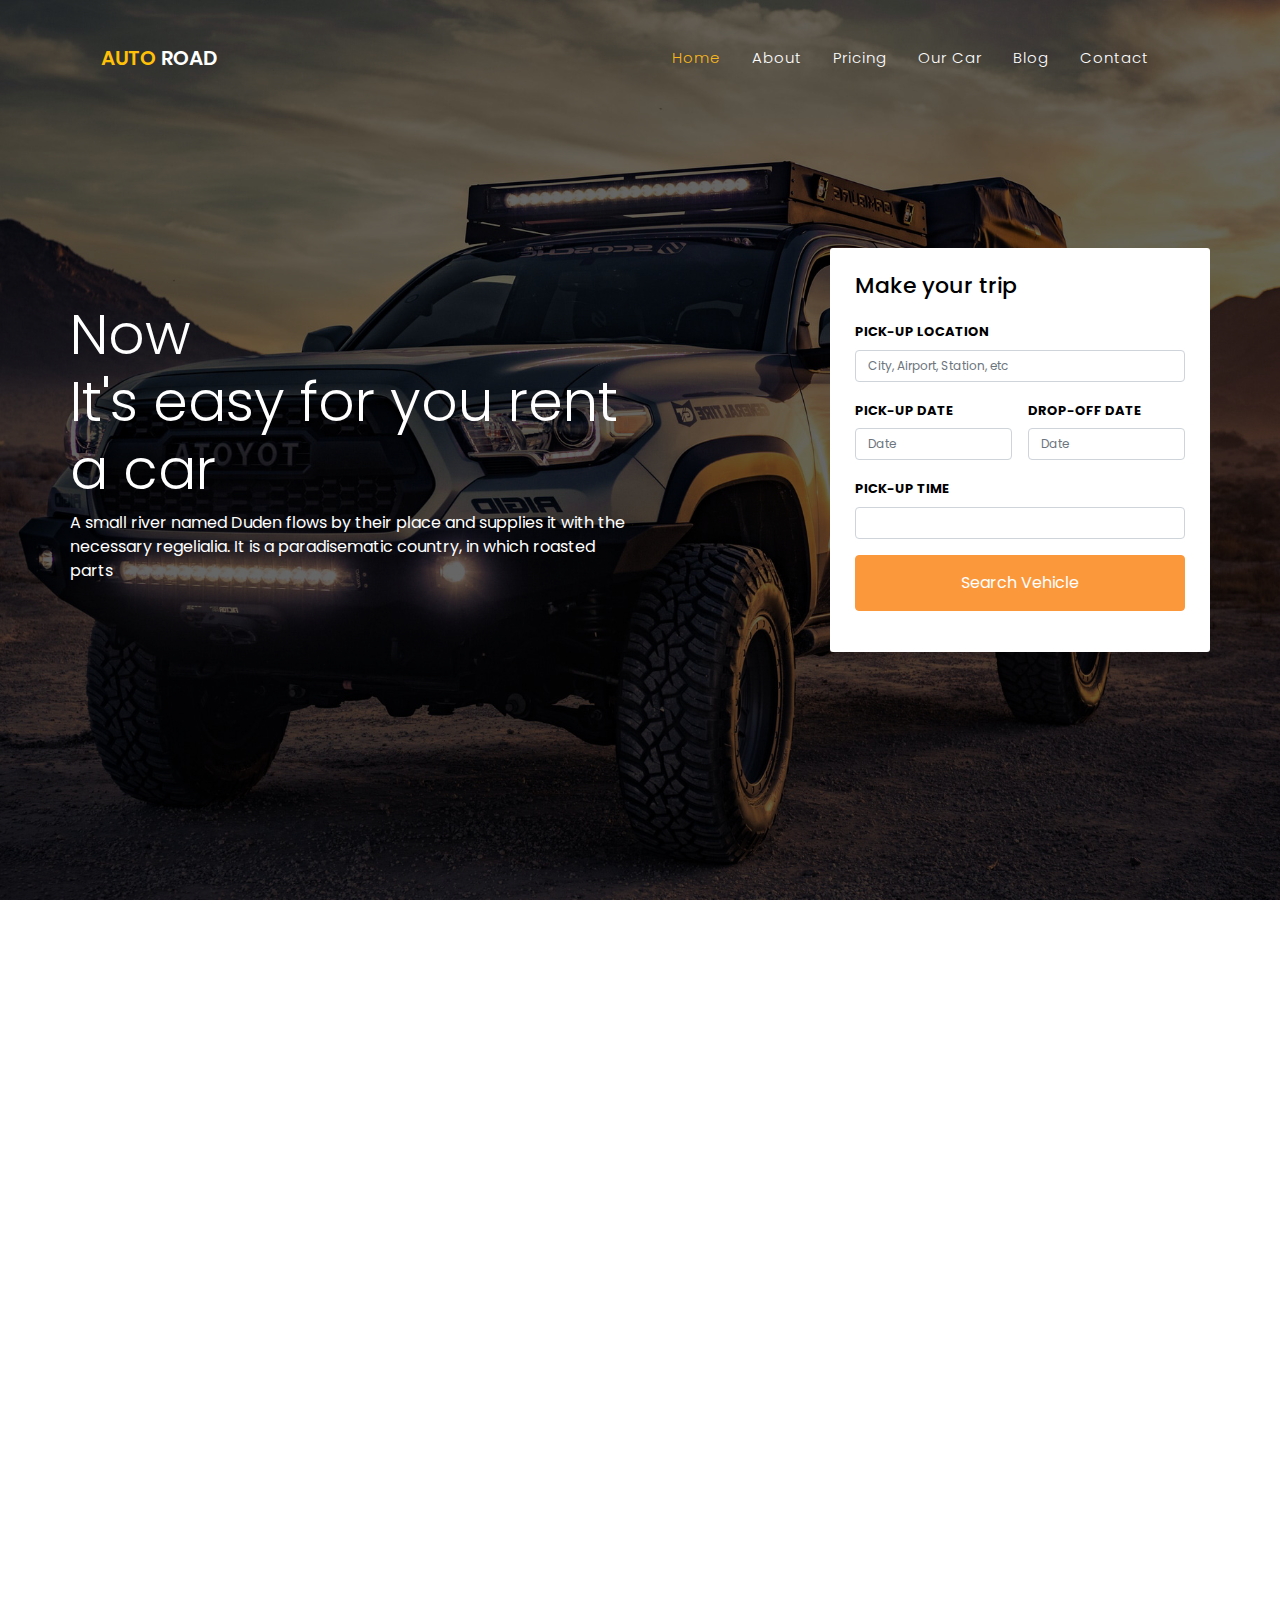
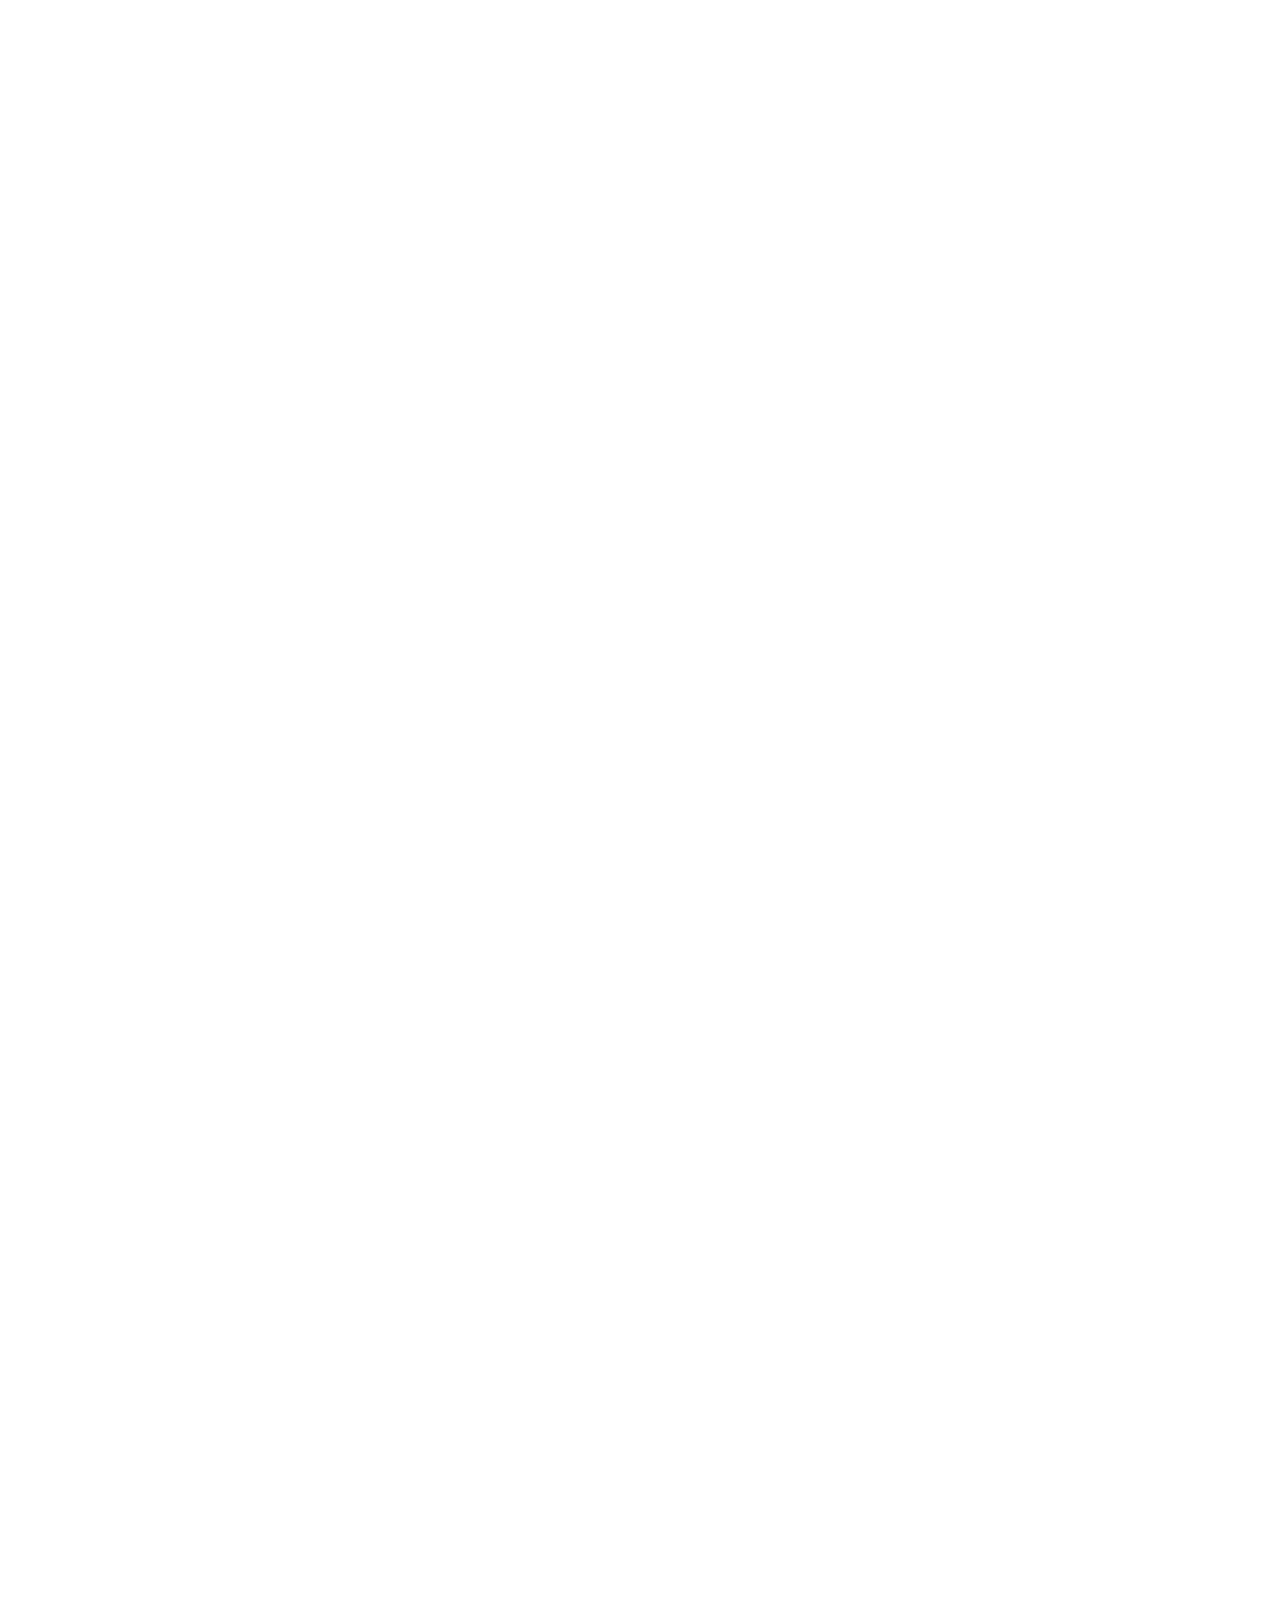
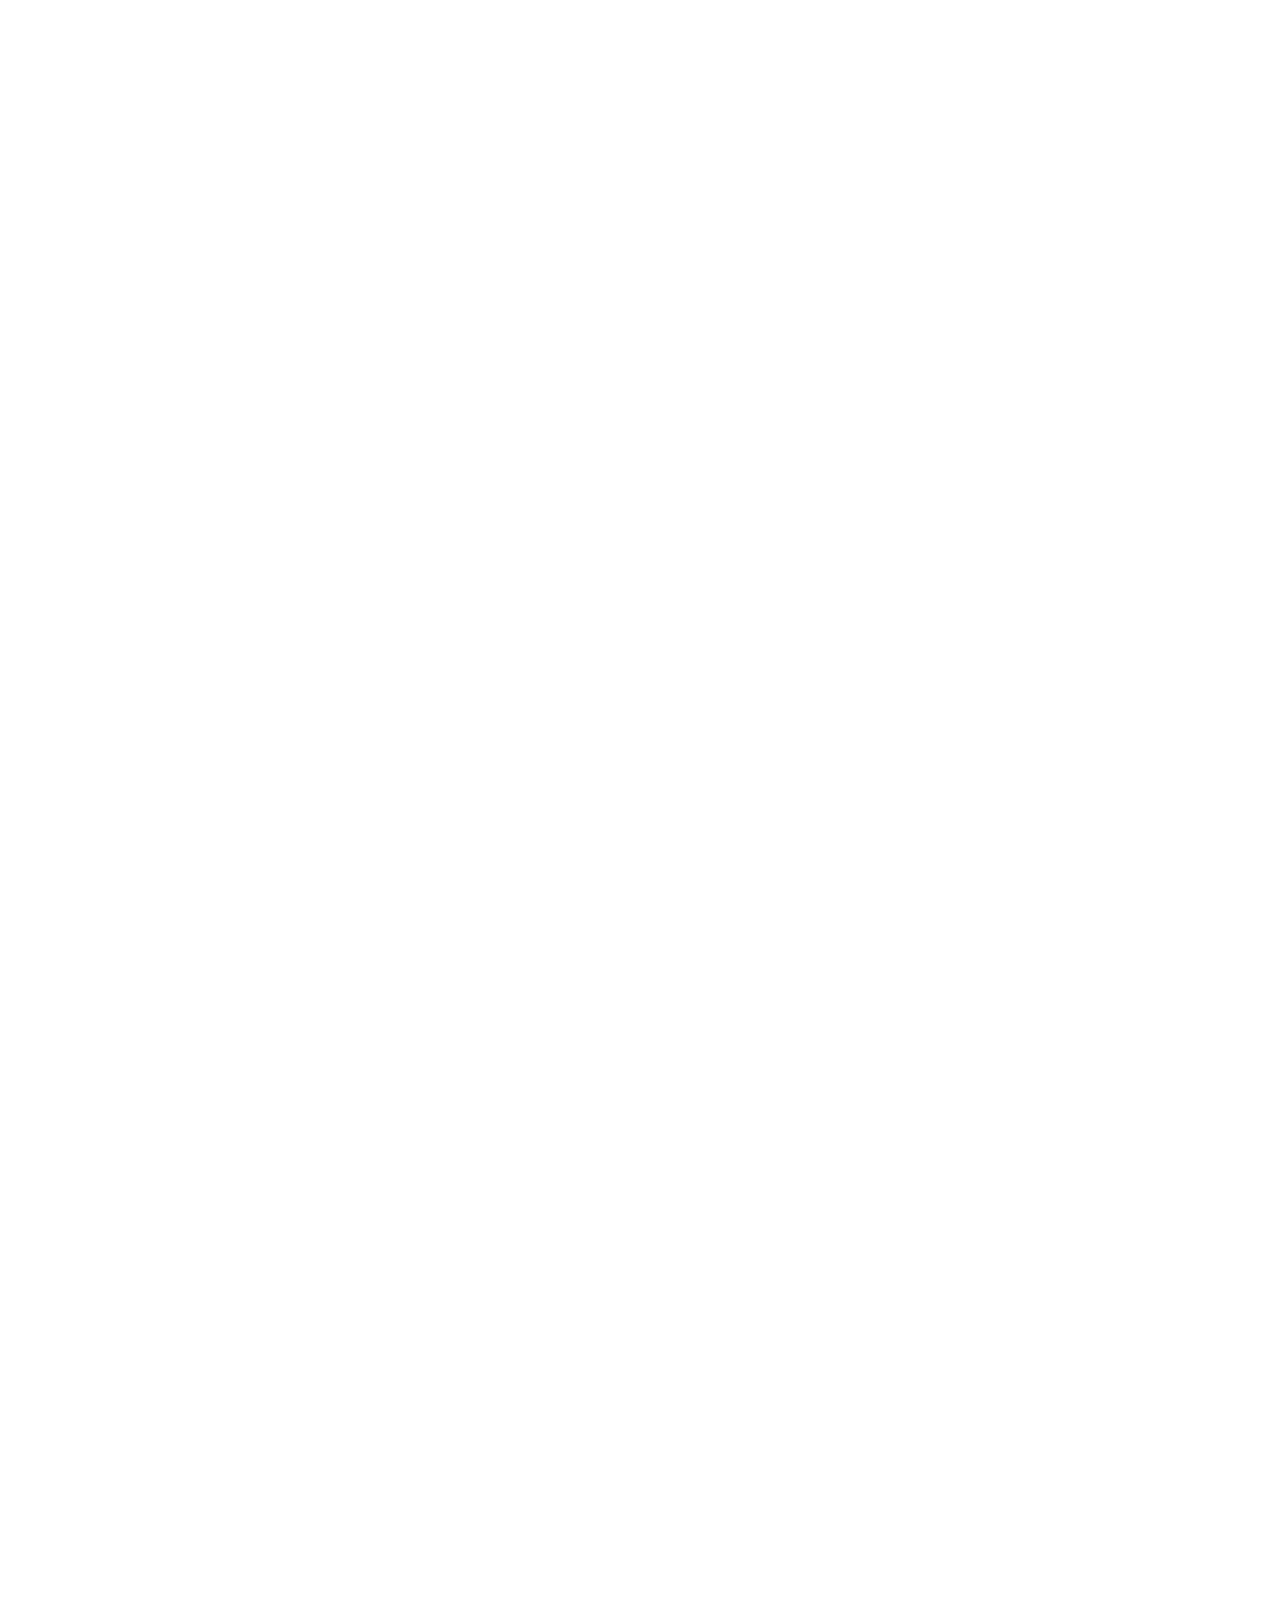
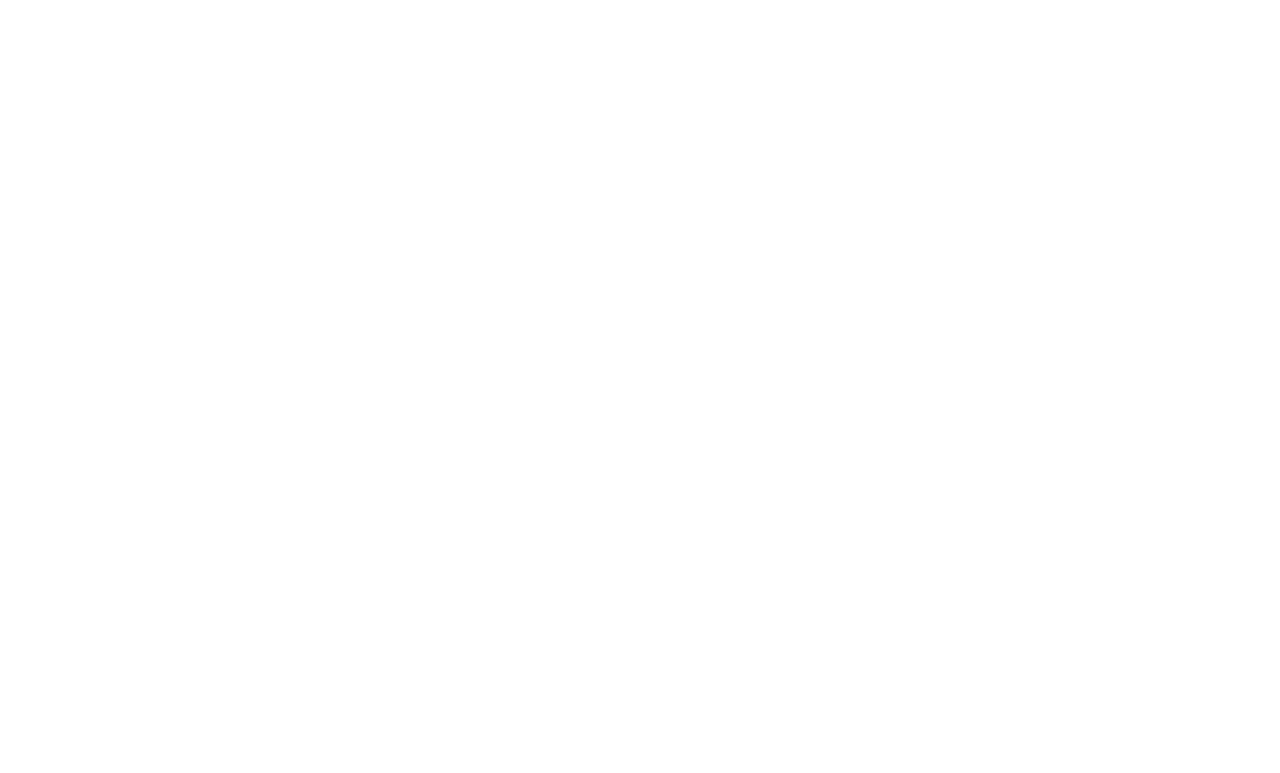
<file: index.html>
<!doctype html>
<html>
<head>
<meta charset="utf-8">
<meta name="viewport" content="width=device-width, initial-scale=1, shrink-to-fit=no">
<title>Auto Road</title>
<link href="bootstrap/css/bootstrap.css" rel="stylesheet">
<link rel="stylesheet" href="jqueryui/jquery-ui.css">
<link rel="stylesheet" href="style.css">
<link href="https://fonts.googleapis.com/css2?family=Poppins:wght@300;600&display=swap" rel="stylesheet">
<link rel="stylesheet" href="fontawesome/css/all.min.css">
</head>
<body>
<!--bolum1 başlangıc-->
<section class="container-fluid bolum1">
  
	<div class="overlay"></div>
  <div class="container"> 
    <!--		navigasyon Başlangıc-->
    <nav class="navbar navbar-expand-md navbar-dark">
      <button class="navbar-toggler" type="button" data-toggle="collapse" data-target="#navbarSupportedContent" aria-controls="navbarSupportedContent" aria-expanded="false" aria-label="Toggle navigation"> <span class="navbar-toggler-icon"></span> </button>
      <a class="navbar-brand" href="#"> <span class="text-warning">AUTO</span> <span class="text-white">ROAD</span> </a>
      <div class="collapse navbar-collapse" id="navbarSupportedContent">
        <ul class="navbar-nav ml-auto">
          <li class="nav-item active"> <a class="nav-link" href="#">Home <span class="sr-only">(current)</span></a> </li>
          <li class="nav-item"> <a class="nav-link" href="about.html">About</a> </li>
          <li class="nav-item"> <a class="nav-link " href="#">Pricing</a> </li>
          <li class="nav-item"> <a class="nav-link " href="#">Our Car</a> </li>
          <li class="nav-item"> <a class="nav-link " href="#">Blog</a> </li>
          <li class="nav-item"> <a class="nav-link " href="#">Contact</a> </li>
        </ul>
      </div>
    </nav>
    <!--		navigasyon bitiş-->
    
    <div class="row">
      <div class="col-md-6 text-white p-0 py-4">
        <h2 class="display-4">Now<br>
          It's easy for you rent a car</h2>
        <p>A small river named Duden flows by their place and supplies it with the necessary regelialia. It is a paradisematic country, in which roasted parts</p>
      </div>
      <div class="col-md-4 offset-md-2 bg-white sagicerik">
        <form action="" class="form-header">
          <h3>Make your trip</h3>
          <div class="form-group">
            <label for="">PICK-UP LOCATION</label>
            <input type="text" class="form-control" placeholder="City, Airport, Station, etc">
          </div>
          <div class="d-flex">
            <div class="form-group mr-2 flex-grow-1">
              <label for="">PICK-UP DATE</label>
              <input type="text" class="form-control" id="book_pick_date" placeholder="Date">
            </div>
            <div class="form-group ml-2 flex-grow-1">
              <label for="">DROP-OFF DATE</label>
              <input type="text" class="form-control" id="book_off_date" placeholder="Date">
            </div>
          </div>
          <div class="form-group">
            <label for="">PICK-UP TIME</label>
            <input type="text" class="form-control" id="tarih3">
          </div>
          <div class="form-group">
            <input type="submit" class="btn btn-primary w-100" value="Search Vehicle">
          </div>
        </form>
      </div>
    </div>
  </div>
</section>
<!--Bölüm1 Sonu-->
<!--bölüm2 Başlangıç-->
<section class="container bolum2">
	<form action="">
		<div class="row">
			<div class="col-lg">
				<div class="form-group">
					<label for="">Model Select</label>
					<select name="model" id="" class="form-control">
						<option value="1">Model 1</option>
						<option value="2">Model 2</option>
						<option value="3">Model 3</option>
						<option value="4">Model 4</option>
					</select>
				</div>
			
			</div>
			<div class="col-lg">
				<div class="form-group">
					<label for="">Select Brand</label>
					<select name="brand" id="" class="form-control">
						<option value="1">Brand 1</option>
						<option value="2">Brand 2</option>
						<option value="3">Brand 3</option>
						<option value="4">Brand 4</option>
					</select>
				</div>
			</div>
			<div class="col-lg">
			<div class="form-group">
					<label for="">Year Model</label>
					<select name="yModel" id="" class="form-control">
						<option value="1">Model 1</option>
						<option value="2">Model 2</option>
						<option value="3">Model 3</option>
						<option value="4">Model 4</option>
					</select>
				</div>
			</div>
			<div class="col-lg">
			<div class="form-group">
					<label for="">Price Limit</label>
					<select name="price" id="" class="form-control">
						<option value="1">Model 1</option>
						<option value="2">Model 2</option>
						<option value="3">Model 3</option>
						<option value="4">Model 4</option>
					</select>
				</div>
			</div>
			<div class="col-lg">
				<div class="form-group">
					<input type="submit" class="form-control btn btn-primary" value="Search">
					
				</div>
			
			</div>
		
		</div>
	
	</form>
		
</section>
<!--Bölüm2 Sonu-->
<!--	Bölüm3 Başlangıç-->
<section class="container bolum3">
	<p>OUR SERVICES</p>
	<h3>Our Services</h3>
	
	<div class="row">
		<div class="col-sm-6 col-lg-3 etiket">
			<i class="fas fa-tools"></i>
			<h4> 24/7 Car Support</h4>
			<p>A small river named Duden flows by their place and supplies it with you</p>
		</div>
		<div class="col-sm-6 col-lg-3 etiket text-left">
			<i class="fas fa-tools"></i>
			<h4> 24/7 Car Support</h4>
			<p>A small river named Duden flows by their place and supplies it with you</p>
		</div>
		<div class="col-sm-6 col-lg-3 etiket text-left">
			<i class="fas fa-tools"></i>
			<h4> 24/7 Car Support</h4>
			<p>A small river named Duden flows by their place and supplies it with you</p>
		</div>
		<div class="col-sm-6 col-lg-3 etiket text-left">
			<i class="fas fa-tools"></i>
			<h4> 24/7 Car Support</h4>
			<p>A small river named Duden flows by their place and supplies it with you</p>
		</div>
	
	
	</div>
</section>
	
<!--	Bölüm3 Bitiş-->
<!--	Bölüm4 Başlangıç-->

<section class="container-fluid bolum4">
	<p>WHAT WE OFFER</p>	
	<h3>Choose Your Car</h3>
	<div class="row p-4">
		<div class="col-md-6 col-lg-3">
			<div class="etiket">
				<div class="img d-flex justify-content-start align-items-end" style="background: url('images/car-1.jpg')">
					<div class="fiyat d-flex shadow">
						<span  class="tutar">$30</span>
						<p class="from-day">
							<span>From</span>
							<span>/Day</span>
						</p>
					</div>
				
				</div>
				<h5>Mercedes Grand Sedan</h5>
				<p>Lorem ipsum dolor sit amet, consectetur adipisicing elit.</p>
				<div class="butonlar">
					<button class="btn">Book Now</button>
					<button class="btn">Details</button>
				</div>
			</div>
		
		</div>
		<div class="col-md-6 col-lg-3">
			<div class="etiket">
				<div class="img d-flex justify-content-start align-items-end" style="background: url('images/car-2.jpg')">
					<div class="fiyat d-flex shadow">
						<span  class="tutar">$30</span>
						<p class="from-day">
							<span>From</span>
							<span>/Day</span>
						</p>
					</div>
				
				</div>
				<h5>Mercedes Grand Sedan</h5>
				<p>Lorem ipsum dolor sit amet, consectetur adipisicing elit.</p>
				<div class="butonlar">
					<button class="btn">Book Now</button>
					<button class="btn">Details</button>
				</div>
			</div>
		
		</div>
		<div class="col-md-6 col-lg-3">
			<div class="etiket">
				<div class="img d-flex justify-content-start align-items-end" style="background: url('images/car-3.jpg')">
					<div class="fiyat d-flex shadow">
						<span  class="tutar">$30</span>
						<p class="from-day">
							<span>From</span>
							<span>/Day</span>
						</p>
					</div>
				
				</div>
				<h5>Mercedes Grand Sedan</h5>
				<p>Lorem ipsum dolor sit amet, consectetur adipisicing elit.</p>
				<div class="butonlar">
					<button class="btn">Book Now</button>
					<button class="btn">Details</button>
				</div>
			</div>
		
		</div>
		<div class="col-md-6 col-lg-3">
			<div class="etiket">
				<div class="img d-flex justify-content-start align-items-end" style="background: url('images/car-4.jpg')">
					<div class="fiyat d-flex shadow">
						<span  class="tutar">$30</span>
						<p class="from-day">
							<span>From</span>
							<span>/Day</span>
						</p>
					</div>
				
				</div>
				<h5>Mercedes Grand Sedan</h5>
				<p>Lorem ipsum dolor sit amet, consectetur adipisicing elit.</p>
				<div class="butonlar">
					<button class="btn">Book Now</button>
					<button class="btn">Details</button>
				</div>
			</div>
		
		</div>
		<div class="col-md-6 col-lg-3">
			<div class="etiket">
				<div class="img d-flex justify-content-start align-items-end" style="background: url('images/car-1.jpg')">
					<div class="fiyat d-flex shadow">
						<span  class="tutar">$30</span>
						<p class="from-day">
							<span>From</span>
							<span>/Day</span>
						</p>
					</div>
				
				</div>
				<h5>Mercedes Grand Sedan</h5>
				<p>Lorem ipsum dolor sit amet, consectetur adipisicing elit.</p>
				<div class="butonlar">
					<button class="btn">Book Now</button>
					<button class="btn">Details</button>
				</div>
			</div>
		
		</div>
		<div class="col-md-6 col-lg-3">
			<div class="etiket">
				<div class="img d-flex justify-content-start align-items-end" style="background: url('images/car-2.jpg')">
					<div class="fiyat d-flex shadow">
						<span  class="tutar">$30</span>
						<p class="from-day">
							<span>From</span>
							<span>/Day</span>
						</p>
					</div>
				
				</div>
				<h5>Mercedes Grand Sedan</h5>
				<p>Lorem ipsum dolor sit amet, consectetur adipisicing elit.</p>
				<div class="butonlar">
					<button class="btn">Book Now</button>
					<button class="btn">Details</button>
				</div>
			</div>
		
		</div>
		<div class="col-md-6 col-lg-3">
			<div class="etiket">
				<div class="img d-flex justify-content-start align-items-end" style="background: url('images/car-3.jpg')">
					<div class="fiyat d-flex shadow">
						<span  class="tutar">$30</span>
						<p class="from-day">
							<span>From</span>
							<span>/Day</span>
						</p>
					</div>
				
				</div>
				<h5>Mercedes Grand Sedan</h5>
				<p>Lorem ipsum dolor sit amet, consectetur adipisicing elit.</p>
				<div class="butonlar">
					<button class="btn">Book Now</button>
					<button class="btn">Details</button>
				</div>
			</div>
		
		</div>
		<div class="col-md-6 col-lg-3">
			<div class="etiket">
				<div class="img d-flex justify-content-start align-items-end" style="background: url('images/car-4.jpg')">
					<div class="fiyat d-flex shadow">
						<span  class="tutar">$30</span>
						<p class="from-day">
							<span>From</span>
							<span>/Day</span>
						</p>
					</div>
				
				</div>
				<h5>Mercedes Grand Sedan</h5>
				<p>Lorem ipsum dolor sit amet, consectetur adipisicing elit.</p>
				<div class="butonlar">
					<button class="btn">Book Now</button>
					<button class="btn">Details</button>
				</div>
			</div>
		
		</div>
	
	
	</div>
</section>
<!--	Bölüm 4 Sonu -->
<!--Bölüm 5 Başlangıç -->
<section class="container-fluid bolum5">
	<div class="overlay"></div>
	<div class="container">
		<p>WORK FLOW</p>
		<h2>How it works</h2>
		<div class="row">
			<div class="col-md-3">
				<div class="icerik">
					<div class="resim"><i class="fas fa-route"></i></div>
					<h3>Pick Destination</h3>
					<p>A small river named Duden flows by their place and supplies it with you</p>
				</div>
			
			</div><div class="col-md-3">
				<div class="icerik">
					<div class="resim"><i class="fas fa-route"></i></div>
					<h3>Pick Destination</h3>
					<p>A small river named Duden flows by their place and supplies it with you</p>
				</div>
			
			</div>
			<div class="col-md-3">
				<div class="icerik">
					<div class="resim"><i class="fas fa-route"></i></div>
					<h3>Pick Destination</h3>
					<p>A small river named Duden flows by their place and supplies it with you</p>
				</div>
			
			</div>
			<div class="col-md-3">
				<div class="icerik">
					<div class="resim"><i class="fas fa-route"></i></div>
					<h3>Pick Destination</h3>
					<p>A small river named Duden flows by their place and supplies it with you</p>
				</div>
			
			</div>
			
		</div>
		
		
	</div>
</section>
<!--	Bölüm5 Sonu-->
<!--	bölüm6 Başlangıç-->
<section class="container bolum6">
	<p>TESTIMONIAL</p>
	<h2>Happy Clients</h2>
	<div class="row">
		<div class="col-md-4 mb-2">
			<div class="card d-block p-3 shadow">
				<img src="images/person_1.jpg" alt="">
				<div class="card-body">
					<p>Some quick example text to build on the card title and make up the bulk of the card's content.</p>
					<h5>Roger Scott</h5>
					<span>Marketing Manager</span>
				</div>
			</div>
		
		</div>
		<div class="col-md-4 mb-2">
			<div class="card d-block p-3 shadow">
				<img src="images/person_1.jpg" alt="">
				<div class="card-body">
					<p>Some quick example text to build on the card title and make up the bulk of the card's content.</p>
					<h5>Roger Scott</h5>
					<span>Marketing Manager</span>
				</div>
			</div>
		
		</div>
		<div class="col-md-4 mb-2">
			<div class="card d-block p-3 shadow">
				<img src="images/person_1.jpg" alt="">
				<div class="card-body">
					<p>Some quick example text to build on the card title and make up the bulk of the card's content.</p>
					<h5>Roger Scott</h5>
					<span>Marketing Manager</span>
				</div>
			</div>
		
		</div>
	
	
	</div>
</section>
	
<!--	Bölüm 6 Sonu------->
<!--	Bölüm 7 Başlangıç -->

<section class="container bolum7">
	<div class="row">
		<div class="col-md-6 resim" style="background: url('images/about.jpg')"></div>
		<article class="col-md-6">
			<div class="baslik">
				<p>ABOUT US</p>
				<h3>Choose A Perfect Car</h3>
			</div>
			<p class="icerik">A small river named Duden flows by their place and supplies it with the necessary regelialia. It is a paradisematic country, in which roasted parts of sentences fly into your mouth.</p>
			<p class="icerik">On her way she met a copy. The copy warned the Little Blind Text, that where it came from it would have been rewritten a thousand times and everything that was left from its origin would be the word "and" and the Little Blind Text should turn around and return to its own, safe country. But nothing the copy said could convince her and so it didn’t take long until a few insidious Copy Writers ambushed her, made her drunk with Longe and Parole and dragged her into their agency, where they abused her for their.</p>
			<button class="btn">Search Vehicle</button>
		</article>
	</div>	
</section>
	
<!--	Bölüm 7 Sonu------->
<!--	Bölüm 8 Başlangıç -->

<footer class="container-fluid">
	<div class="container">
		<div class="row">
			<div class="col-md-3 mb-5">
				<h3>About Autoroad</h3>
				<p>Far far away, behind the word mountains, far from the countries Vokalia and Consonantia, there live the blind texts.</p>
				<ul class="sosyalmedya">
					<li><a href=""><i class="fab fa-twitter"></i></a></li>
					<li><a href=""><i class="fab fa-facebook-f"></i></a></li>
					<li><a href=""><i class="fab fa-instagram"></i></a></li>
				</ul>
			</div>
			
			<div class="col-md-3 mb-5">
				<h3>Information</h3>
				<ul class="footerliste">
					<li><a href="">About</a></li>
					<li><a href="">Services</a></li>
					<li><a href="">Term and Conditions</a></li>
					<li><a href="">About</a></li>
					<li><a href="">About</a></li>
				</ul>
			
			</div>
			<div class="col-md-3 mb-5">
				<h3>Customer Support</h3>
				<ul class="footerliste">
					<li><a href="">About</a></li>
					<li><a href="">Services</a></li>
					<li><a href="">Term and Conditions</a></li>
					<li><a href="">About</a></li>
					<li><a href="">About</a></li>
				</ul>
			
			</div>
			<div class="col-md-3 mb-5">
				<h3>Have a Questions?</h3>
				<ul class="footerliste">
	                <li><i class="fas fa-map-marker-alt"></i><p>203 Fake St. Mountain View, San Francisco, California, USA</p></li>
	                <li><a href="#"><i class="fas fa-phone"></i><p>+2 392 3929 210</p></a></li>
	                <li><a href="#"><i class="fas fa-envelope"></i><p>info@yourdomain.com</p></a></li>
	              </ul>
			
			</div>
			
		</div>
		<div class="row lisans justify-content-center">Copyright ©2020 All rights reserved | This template is made with by Colorlib</div>
	
	</div>	
	
	
</footer>
	
	
<script src="bootstrap/js/jquery-3.4.1.min.js"></script> 
<script src="bootstrap/js/bootstrap.js"></script>
<script src="jqueryui/jquery-ui.js"></script>	
<script src="jscript.js"></script>
</body>
</html>
</file>
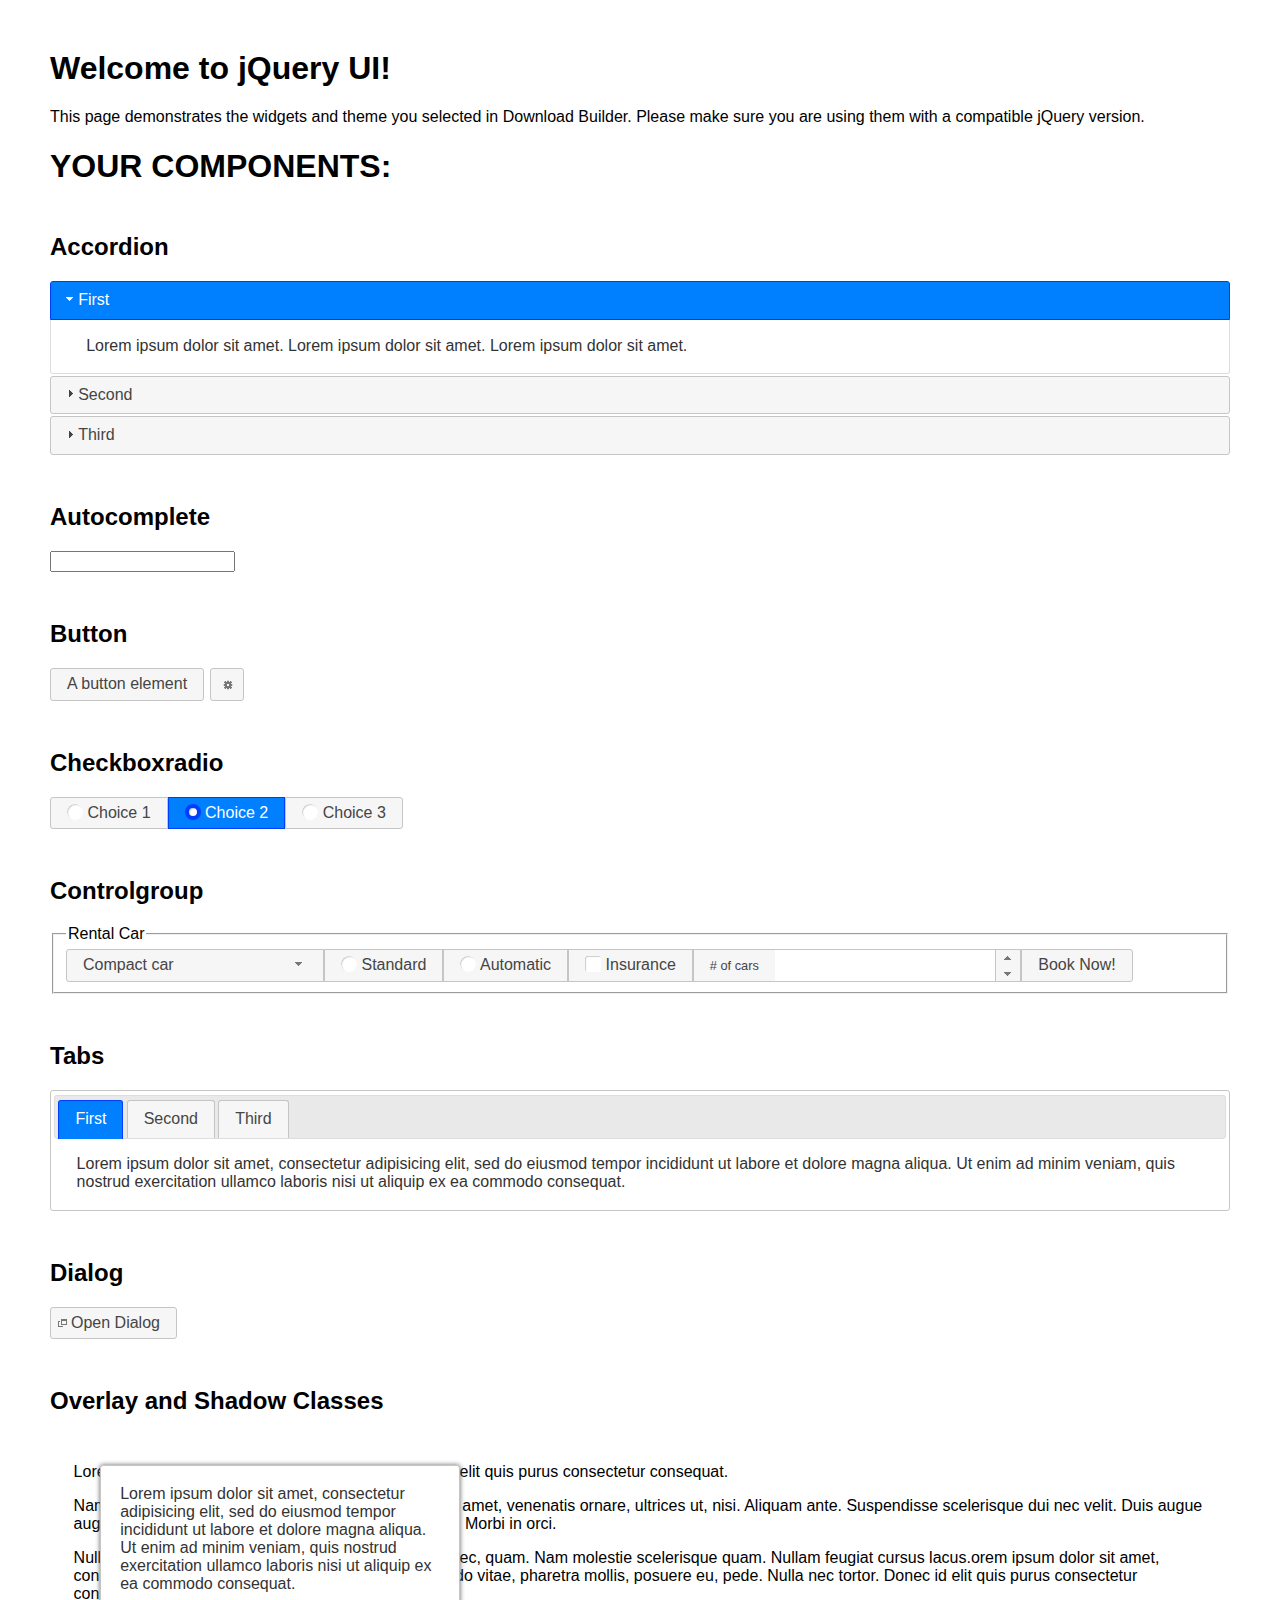
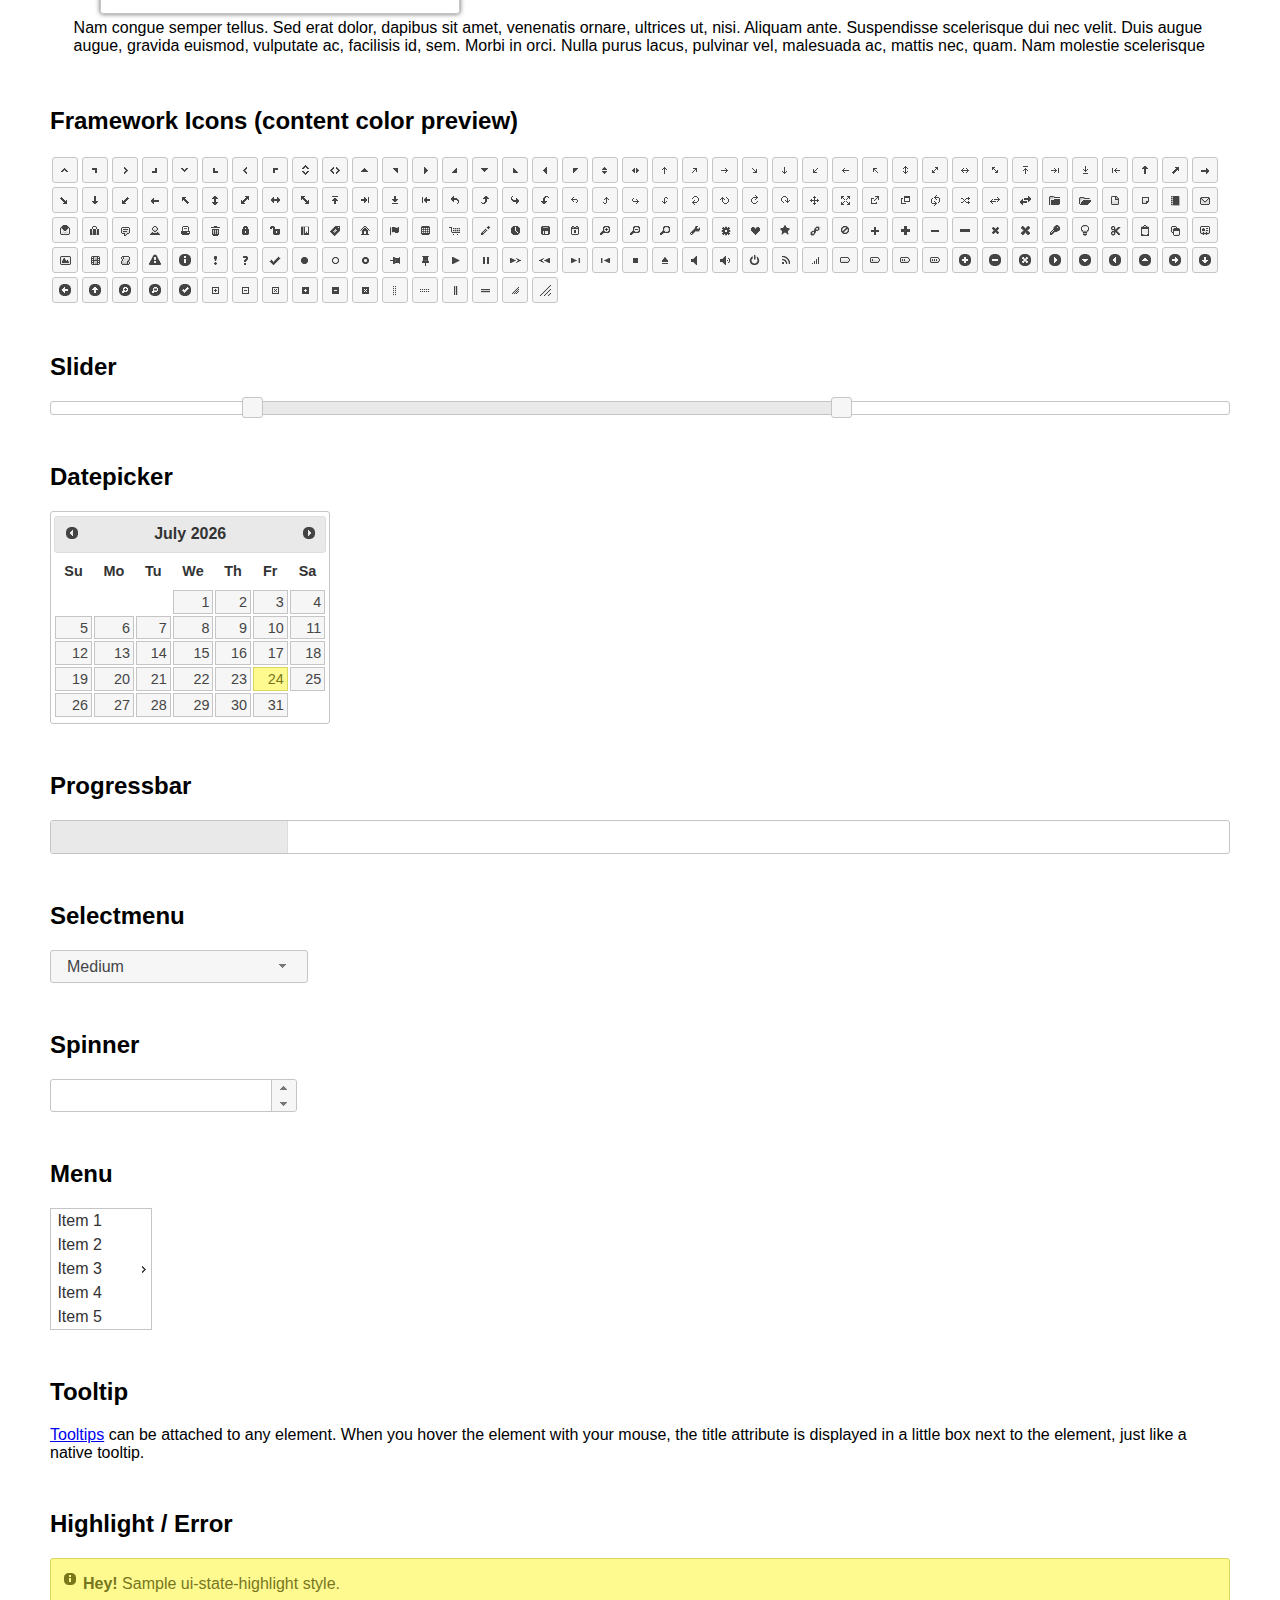
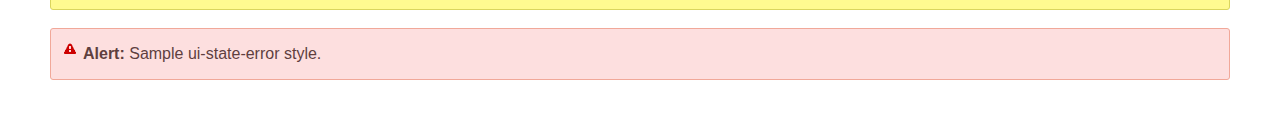
<file: jqueryui/index.html>
<!doctype html>
<html lang="us">
<head>
	<meta charset="utf-8">
	<title>jQuery UI Example Page</title>
	<link href="jquery-ui.css" rel="stylesheet">
	<style>
	body{
		font-family: "Trebuchet MS", sans-serif;
		margin: 50px;
	}
	.demoHeaders {
		margin-top: 2em;
	}
	#dialog-link {
		padding: .4em 1em .4em 20px;
		text-decoration: none;
		position: relative;
	}
	#dialog-link span.ui-icon {
		margin: 0 5px 0 0;
		position: absolute;
		left: .2em;
		top: 50%;
		margin-top: -8px;
	}
	#icons {
		margin: 0;
		padding: 0;
	}
	#icons li {
		margin: 2px;
		position: relative;
		padding: 4px 0;
		cursor: pointer;
		float: left;
		list-style: none;
	}
	#icons span.ui-icon {
		float: left;
		margin: 0 4px;
	}
	.fakewindowcontain .ui-widget-overlay {
		position: absolute;
	}
	select {
		width: 200px;
	}
	</style>
</head>
<body>

<h1>Welcome to jQuery UI!</h1>

<div class="ui-widget">
	<p>This page demonstrates the widgets and theme you selected in Download Builder. Please make sure you are using them with a compatible jQuery version.</p>
</div>

<h1>YOUR COMPONENTS:</h1>


<!-- Accordion -->
<h2 class="demoHeaders">Accordion</h2>
<div id="accordion">
	<h3>First</h3>
	<div>Lorem ipsum dolor sit amet. Lorem ipsum dolor sit amet. Lorem ipsum dolor sit amet.</div>
	<h3>Second</h3>
	<div>Phasellus mattis tincidunt nibh.</div>
	<h3>Third</h3>
	<div>Nam dui erat, auctor a, dignissim quis.</div>
</div>



<!-- Autocomplete -->
<h2 class="demoHeaders">Autocomplete</h2>
<div>
	<input id="autocomplete" title="type &quot;a&quot;">
</div>



<!-- Button -->
<h2 class="demoHeaders">Button</h2>
<button id="button">A button element</button>
<button id="button-icon">An icon-only button</button>



<!-- Checkboxradio -->
<h2 class="demoHeaders">Checkboxradio</h2>
<form style="margin-top: 1em;">
	<div id="radioset">
		<input type="radio" id="radio1" name="radio"><label for="radio1">Choice 1</label>
		<input type="radio" id="radio2" name="radio" checked="checked"><label for="radio2">Choice 2</label>
		<input type="radio" id="radio3" name="radio"><label for="radio3">Choice 3</label>
	</div>
</form>



<!-- Controlgroup -->
<h2 class="demoHeaders">Controlgroup</h2>
<fieldset>
	<legend>Rental Car</legend>
	<div id="controlgroup">
		<select id="car-type">
			<option>Compact car</option>
			<option>Midsize car</option>
			<option>Full size car</option>
			<option>SUV</option>
			<option>Luxury</option>
			<option>Truck</option>
			<option>Van</option>
		</select>
		<label for="transmission-standard">Standard</label>
		<input type="radio" name="transmission" id="transmission-standard">
		<label for="transmission-automatic">Automatic</label>
		<input type="radio" name="transmission" id="transmission-automatic">
		<label for="insurance">Insurance</label>
		<input type="checkbox" name="insurance" id="insurance">
		<label for="horizontal-spinner" class="ui-controlgroup-label"># of cars</label>
		<input id="horizontal-spinner" class="ui-spinner-input">
		<button>Book Now!</button>
	</div>
</fieldset>



<!-- Tabs -->
<h2 class="demoHeaders">Tabs</h2>
<div id="tabs">
	<ul>
		<li><a href="#tabs-1">First</a></li>
		<li><a href="#tabs-2">Second</a></li>
		<li><a href="#tabs-3">Third</a></li>
	</ul>
	<div id="tabs-1">Lorem ipsum dolor sit amet, consectetur adipisicing elit, sed do eiusmod tempor incididunt ut labore et dolore magna aliqua. Ut enim ad minim veniam, quis nostrud exercitation ullamco laboris nisi ut aliquip ex ea commodo consequat.</div>
	<div id="tabs-2">Phasellus mattis tincidunt nibh. Cras orci urna, blandit id, pretium vel, aliquet ornare, felis. Maecenas scelerisque sem non nisl. Fusce sed lorem in enim dictum bibendum.</div>
	<div id="tabs-3">Nam dui erat, auctor a, dignissim quis, sollicitudin eu, felis. Pellentesque nisi urna, interdum eget, sagittis et, consequat vestibulum, lacus. Mauris porttitor ullamcorper augue.</div>
</div>



<h2 class="demoHeaders">Dialog</h2>
<p>
	<button id="dialog-link" class="ui-button ui-corner-all ui-widget">
		<span class="ui-icon ui-icon-newwin"></span>Open Dialog
	</button>
</p>

<h2 class="demoHeaders">Overlay and Shadow Classes</h2>
<div style="position: relative; width: 96%; height: 200px; padding:1% 2%; overflow:hidden;" class="fakewindowcontain">
	<p>Lorem ipsum dolor sit amet,  Nulla nec tortor. Donec id elit quis purus consectetur consequat. </p><p>Nam congue semper tellus. Sed erat dolor, dapibus sit amet, venenatis ornare, ultrices ut, nisi. Aliquam ante. Suspendisse scelerisque dui nec velit. Duis augue augue, gravida euismod, vulputate ac, facilisis id, sem. Morbi in orci. </p><p>Nulla purus lacus, pulvinar vel, malesuada ac, mattis nec, quam. Nam molestie scelerisque quam. Nullam feugiat cursus lacus.orem ipsum dolor sit amet, consectetur adipiscing elit. Donec libero risus, commodo vitae, pharetra mollis, posuere eu, pede. Nulla nec tortor. Donec id elit quis purus consectetur consequat. </p><p>Nam congue semper tellus. Sed erat dolor, dapibus sit amet, venenatis ornare, ultrices ut, nisi. Aliquam ante. Suspendisse scelerisque dui nec velit. Duis augue augue, gravida euismod, vulputate ac, facilisis id, sem. Morbi in orci. Nulla purus lacus, pulvinar vel, malesuada ac, mattis nec, quam. Nam molestie scelerisque quam. </p><p>Nullam feugiat cursus lacus.orem ipsum dolor sit amet, consectetur adipiscing elit. Donec libero risus, commodo vitae, pharetra mollis, posuere eu, pede. Nulla nec tortor. Donec id elit quis purus consectetur consequat. Nam congue semper tellus. Sed erat dolor, dapibus sit amet, venenatis ornare, ultrices ut, nisi. Aliquam ante. </p><p>Suspendisse scelerisque dui nec velit. Duis augue augue, gravida euismod, vulputate ac, facilisis id, sem. Morbi in orci. Nulla purus lacus, pulvinar vel, malesuada ac, mattis nec, quam. Nam molestie scelerisque quam. Nullam feugiat cursus lacus.orem ipsum dolor sit amet, consectetur adipiscing elit. Donec libero risus, commodo vitae, pharetra mollis, posuere eu, pede. Nulla nec tortor. Donec id elit quis purus consectetur consequat. Nam congue semper tellus. Sed erat dolor, dapibus sit amet, venenatis ornare, ultrices ut, nisi. </p>

	<!-- ui-dialog -->
	<div class="ui-widget-overlay ui-front"></div>
	<div style="position: absolute; width: 320px; left: 50px; top: 30px; padding: 1.2em" class="ui-widget ui-front ui-widget-content ui-corner-all ui-widget-shadow">
		Lorem ipsum dolor sit amet, consectetur adipisicing elit, sed do eiusmod tempor incididunt ut labore et dolore magna aliqua. Ut enim ad minim veniam, quis nostrud exercitation ullamco laboris nisi ut aliquip ex ea commodo consequat.
	</div>

</div>

<!-- ui-dialog -->
<div id="dialog" title="Dialog Title">
	<p>Lorem ipsum dolor sit amet, consectetur adipisicing elit, sed do eiusmod tempor incididunt ut labore et dolore magna aliqua. Ut enim ad minim veniam, quis nostrud exercitation ullamco laboris nisi ut aliquip ex ea commodo consequat.</p>
</div>



<h2 class="demoHeaders">Framework Icons (content color preview)</h2>
<ul id="icons" class="ui-widget ui-helper-clearfix">
	<li class="ui-state-default ui-corner-all" title=".ui-icon-caret-1-n"><span class="ui-icon ui-icon-caret-1-n"></span></li>
	<li class="ui-state-default ui-corner-all" title=".ui-icon-caret-1-ne"><span class="ui-icon ui-icon-caret-1-ne"></span></li>
	<li class="ui-state-default ui-corner-all" title=".ui-icon-caret-1-e"><span class="ui-icon ui-icon-caret-1-e"></span></li>
	<li class="ui-state-default ui-corner-all" title=".ui-icon-caret-1-se"><span class="ui-icon ui-icon-caret-1-se"></span></li>
	<li class="ui-state-default ui-corner-all" title=".ui-icon-caret-1-s"><span class="ui-icon ui-icon-caret-1-s"></span></li>
	<li class="ui-state-default ui-corner-all" title=".ui-icon-caret-1-sw"><span class="ui-icon ui-icon-caret-1-sw"></span></li>
	<li class="ui-state-default ui-corner-all" title=".ui-icon-caret-1-w"><span class="ui-icon ui-icon-caret-1-w"></span></li>
	<li class="ui-state-default ui-corner-all" title=".ui-icon-caret-1-nw"><span class="ui-icon ui-icon-caret-1-nw"></span></li>
	<li class="ui-state-default ui-corner-all" title=".ui-icon-caret-2-n-s"><span class="ui-icon ui-icon-caret-2-n-s"></span></li>
	<li class="ui-state-default ui-corner-all" title=".ui-icon-caret-2-e-w"><span class="ui-icon ui-icon-caret-2-e-w"></span></li>
	<li class="ui-state-default ui-corner-all" title=".ui-icon-triangle-1-n"><span class="ui-icon ui-icon-triangle-1-n"></span></li>
	<li class="ui-state-default ui-corner-all" title=".ui-icon-triangle-1-ne"><span class="ui-icon ui-icon-triangle-1-ne"></span></li>
	<li class="ui-state-default ui-corner-all" title=".ui-icon-triangle-1-e"><span class="ui-icon ui-icon-triangle-1-e"></span></li>
	<li class="ui-state-default ui-corner-all" title=".ui-icon-triangle-1-se"><span class="ui-icon ui-icon-triangle-1-se"></span></li>
	<li class="ui-state-default ui-corner-all" title=".ui-icon-triangle-1-s"><span class="ui-icon ui-icon-triangle-1-s"></span></li>
	<li class="ui-state-default ui-corner-all" title=".ui-icon-triangle-1-sw"><span class="ui-icon ui-icon-triangle-1-sw"></span></li>
	<li class="ui-state-default ui-corner-all" title=".ui-icon-triangle-1-w"><span class="ui-icon ui-icon-triangle-1-w"></span></li>
	<li class="ui-state-default ui-corner-all" title=".ui-icon-triangle-1-nw"><span class="ui-icon ui-icon-triangle-1-nw"></span></li>
	<li class="ui-state-default ui-corner-all" title=".ui-icon-triangle-2-n-s"><span class="ui-icon ui-icon-triangle-2-n-s"></span></li>
	<li class="ui-state-default ui-corner-all" title=".ui-icon-triangle-2-e-w"><span class="ui-icon ui-icon-triangle-2-e-w"></span></li>
	<li class="ui-state-default ui-corner-all" title=".ui-icon-arrow-1-n"><span class="ui-icon ui-icon-arrow-1-n"></span></li>
	<li class="ui-state-default ui-corner-all" title=".ui-icon-arrow-1-ne"><span class="ui-icon ui-icon-arrow-1-ne"></span></li>
	<li class="ui-state-default ui-corner-all" title=".ui-icon-arrow-1-e"><span class="ui-icon ui-icon-arrow-1-e"></span></li>
	<li class="ui-state-default ui-corner-all" title=".ui-icon-arrow-1-se"><span class="ui-icon ui-icon-arrow-1-se"></span></li>
	<li class="ui-state-default ui-corner-all" title=".ui-icon-arrow-1-s"><span class="ui-icon ui-icon-arrow-1-s"></span></li>
	<li class="ui-state-default ui-corner-all" title=".ui-icon-arrow-1-sw"><span class="ui-icon ui-icon-arrow-1-sw"></span></li>
	<li class="ui-state-default ui-corner-all" title=".ui-icon-arrow-1-w"><span class="ui-icon ui-icon-arrow-1-w"></span></li>
	<li class="ui-state-default ui-corner-all" title=".ui-icon-arrow-1-nw"><span class="ui-icon ui-icon-arrow-1-nw"></span></li>
	<li class="ui-state-default ui-corner-all" title=".ui-icon-arrow-2-n-s"><span class="ui-icon ui-icon-arrow-2-n-s"></span></li>
	<li class="ui-state-default ui-corner-all" title=".ui-icon-arrow-2-ne-sw"><span class="ui-icon ui-icon-arrow-2-ne-sw"></span></li>
	<li class="ui-state-default ui-corner-all" title=".ui-icon-arrow-2-e-w"><span class="ui-icon ui-icon-arrow-2-e-w"></span></li>
	<li class="ui-state-default ui-corner-all" title=".ui-icon-arrow-2-se-nw"><span class="ui-icon ui-icon-arrow-2-se-nw"></span></li>
	<li class="ui-state-default ui-corner-all" title=".ui-icon-arrowstop-1-n"><span class="ui-icon ui-icon-arrowstop-1-n"></span></li>
	<li class="ui-state-default ui-corner-all" title=".ui-icon-arrowstop-1-e"><span class="ui-icon ui-icon-arrowstop-1-e"></span></li>
	<li class="ui-state-default ui-corner-all" title=".ui-icon-arrowstop-1-s"><span class="ui-icon ui-icon-arrowstop-1-s"></span></li>
	<li class="ui-state-default ui-corner-all" title=".ui-icon-arrowstop-1-w"><span class="ui-icon ui-icon-arrowstop-1-w"></span></li>
	<li class="ui-state-default ui-corner-all" title=".ui-icon-arrowthick-1-n"><span class="ui-icon ui-icon-arrowthick-1-n"></span></li>
	<li class="ui-state-default ui-corner-all" title=".ui-icon-arrowthick-1-ne"><span class="ui-icon ui-icon-arrowthick-1-ne"></span></li>
	<li class="ui-state-default ui-corner-all" title=".ui-icon-arrowthick-1-e"><span class="ui-icon ui-icon-arrowthick-1-e"></span></li>
	<li class="ui-state-default ui-corner-all" title=".ui-icon-arrowthick-1-se"><span class="ui-icon ui-icon-arrowthick-1-se"></span></li>
	<li class="ui-state-default ui-corner-all" title=".ui-icon-arrowthick-1-s"><span class="ui-icon ui-icon-arrowthick-1-s"></span></li>
	<li class="ui-state-default ui-corner-all" title=".ui-icon-arrowthick-1-sw"><span class="ui-icon ui-icon-arrowthick-1-sw"></span></li>
	<li class="ui-state-default ui-corner-all" title=".ui-icon-arrowthick-1-w"><span class="ui-icon ui-icon-arrowthick-1-w"></span></li>
	<li class="ui-state-default ui-corner-all" title=".ui-icon-arrowthick-1-nw"><span class="ui-icon ui-icon-arrowthick-1-nw"></span></li>
	<li class="ui-state-default ui-corner-all" title=".ui-icon-arrowthick-2-n-s"><span class="ui-icon ui-icon-arrowthick-2-n-s"></span></li>
	<li class="ui-state-default ui-corner-all" title=".ui-icon-arrowthick-2-ne-sw"><span class="ui-icon ui-icon-arrowthick-2-ne-sw"></span></li>
	<li class="ui-state-default ui-corner-all" title=".ui-icon-arrowthick-2-e-w"><span class="ui-icon ui-icon-arrowthick-2-e-w"></span></li>
	<li class="ui-state-default ui-corner-all" title=".ui-icon-arrowthick-2-se-nw"><span class="ui-icon ui-icon-arrowthick-2-se-nw"></span></li>
	<li class="ui-state-default ui-corner-all" title=".ui-icon-arrowthickstop-1-n"><span class="ui-icon ui-icon-arrowthickstop-1-n"></span></li>
	<li class="ui-state-default ui-corner-all" title=".ui-icon-arrowthickstop-1-e"><span class="ui-icon ui-icon-arrowthickstop-1-e"></span></li>
	<li class="ui-state-default ui-corner-all" title=".ui-icon-arrowthickstop-1-s"><span class="ui-icon ui-icon-arrowthickstop-1-s"></span></li>
	<li class="ui-state-default ui-corner-all" title=".ui-icon-arrowthickstop-1-w"><span class="ui-icon ui-icon-arrowthickstop-1-w"></span></li>
	<li class="ui-state-default ui-corner-all" title=".ui-icon-arrowreturnthick-1-w"><span class="ui-icon ui-icon-arrowreturnthick-1-w"></span></li>
	<li class="ui-state-default ui-corner-all" title=".ui-icon-arrowreturnthick-1-n"><span class="ui-icon ui-icon-arrowreturnthick-1-n"></span></li>
	<li class="ui-state-default ui-corner-all" title=".ui-icon-arrowreturnthick-1-e"><span class="ui-icon ui-icon-arrowreturnthick-1-e"></span></li>
	<li class="ui-state-default ui-corner-all" title=".ui-icon-arrowreturnthick-1-s"><span class="ui-icon ui-icon-arrowreturnthick-1-s"></span></li>
	<li class="ui-state-default ui-corner-all" title=".ui-icon-arrowreturn-1-w"><span class="ui-icon ui-icon-arrowreturn-1-w"></span></li>
	<li class="ui-state-default ui-corner-all" title=".ui-icon-arrowreturn-1-n"><span class="ui-icon ui-icon-arrowreturn-1-n"></span></li>
	<li class="ui-state-default ui-corner-all" title=".ui-icon-arrowreturn-1-e"><span class="ui-icon ui-icon-arrowreturn-1-e"></span></li>
	<li class="ui-state-default ui-corner-all" title=".ui-icon-arrowreturn-1-s"><span class="ui-icon ui-icon-arrowreturn-1-s"></span></li>
	<li class="ui-state-default ui-corner-all" title=".ui-icon-arrowrefresh-1-w"><span class="ui-icon ui-icon-arrowrefresh-1-w"></span></li>
	<li class="ui-state-default ui-corner-all" title=".ui-icon-arrowrefresh-1-n"><span class="ui-icon ui-icon-arrowrefresh-1-n"></span></li>
	<li class="ui-state-default ui-corner-all" title=".ui-icon-arrowrefresh-1-e"><span class="ui-icon ui-icon-arrowrefresh-1-e"></span></li>
	<li class="ui-state-default ui-corner-all" title=".ui-icon-arrowrefresh-1-s"><span class="ui-icon ui-icon-arrowrefresh-1-s"></span></li>
	<li class="ui-state-default ui-corner-all" title=".ui-icon-arrow-4"><span class="ui-icon ui-icon-arrow-4"></span></li>
	<li class="ui-state-default ui-corner-all" title=".ui-icon-arrow-4-diag"><span class="ui-icon ui-icon-arrow-4-diag"></span></li>
	<li class="ui-state-default ui-corner-all" title=".ui-icon-extlink"><span class="ui-icon ui-icon-extlink"></span></li>
	<li class="ui-state-default ui-corner-all" title=".ui-icon-newwin"><span class="ui-icon ui-icon-newwin"></span></li>
	<li class="ui-state-default ui-corner-all" title=".ui-icon-refresh"><span class="ui-icon ui-icon-refresh"></span></li>
	<li class="ui-state-default ui-corner-all" title=".ui-icon-shuffle"><span class="ui-icon ui-icon-shuffle"></span></li>
	<li class="ui-state-default ui-corner-all" title=".ui-icon-transfer-e-w"><span class="ui-icon ui-icon-transfer-e-w"></span></li>
	<li class="ui-state-default ui-corner-all" title=".ui-icon-transferthick-e-w"><span class="ui-icon ui-icon-transferthick-e-w"></span></li>
	<li class="ui-state-default ui-corner-all" title=".ui-icon-folder-collapsed"><span class="ui-icon ui-icon-folder-collapsed"></span></li>
	<li class="ui-state-default ui-corner-all" title=".ui-icon-folder-open"><span class="ui-icon ui-icon-folder-open"></span></li>
	<li class="ui-state-default ui-corner-all" title=".ui-icon-document"><span class="ui-icon ui-icon-document"></span></li>
	<li class="ui-state-default ui-corner-all" title=".ui-icon-document-b"><span class="ui-icon ui-icon-document-b"></span></li>
	<li class="ui-state-default ui-corner-all" title=".ui-icon-note"><span class="ui-icon ui-icon-note"></span></li>
	<li class="ui-state-default ui-corner-all" title=".ui-icon-mail-closed"><span class="ui-icon ui-icon-mail-closed"></span></li>
	<li class="ui-state-default ui-corner-all" title=".ui-icon-mail-open"><span class="ui-icon ui-icon-mail-open"></span></li>
	<li class="ui-state-default ui-corner-all" title=".ui-icon-suitcase"><span class="ui-icon ui-icon-suitcase"></span></li>
	<li class="ui-state-default ui-corner-all" title=".ui-icon-comment"><span class="ui-icon ui-icon-comment"></span></li>
	<li class="ui-state-default ui-corner-all" title=".ui-icon-person"><span class="ui-icon ui-icon-person"></span></li>
	<li class="ui-state-default ui-corner-all" title=".ui-icon-print"><span class="ui-icon ui-icon-print"></span></li>
	<li class="ui-state-default ui-corner-all" title=".ui-icon-trash"><span class="ui-icon ui-icon-trash"></span></li>
	<li class="ui-state-default ui-corner-all" title=".ui-icon-locked"><span class="ui-icon ui-icon-locked"></span></li>
	<li class="ui-state-default ui-corner-all" title=".ui-icon-unlocked"><span class="ui-icon ui-icon-unlocked"></span></li>
	<li class="ui-state-default ui-corner-all" title=".ui-icon-bookmark"><span class="ui-icon ui-icon-bookmark"></span></li>
	<li class="ui-state-default ui-corner-all" title=".ui-icon-tag"><span class="ui-icon ui-icon-tag"></span></li>
	<li class="ui-state-default ui-corner-all" title=".ui-icon-home"><span class="ui-icon ui-icon-home"></span></li>
	<li class="ui-state-default ui-corner-all" title=".ui-icon-flag"><span class="ui-icon ui-icon-flag"></span></li>
	<li class="ui-state-default ui-corner-all" title=".ui-icon-calculator"><span class="ui-icon ui-icon-calculator"></span></li>
	<li class="ui-state-default ui-corner-all" title=".ui-icon-cart"><span class="ui-icon ui-icon-cart"></span></li>
	<li class="ui-state-default ui-corner-all" title=".ui-icon-pencil"><span class="ui-icon ui-icon-pencil"></span></li>
	<li class="ui-state-default ui-corner-all" title=".ui-icon-clock"><span class="ui-icon ui-icon-clock"></span></li>
	<li class="ui-state-default ui-corner-all" title=".ui-icon-disk"><span class="ui-icon ui-icon-disk"></span></li>
	<li class="ui-state-default ui-corner-all" title=".ui-icon-calendar"><span class="ui-icon ui-icon-calendar"></span></li>
	<li class="ui-state-default ui-corner-all" title=".ui-icon-zoomin"><span class="ui-icon ui-icon-zoomin"></span></li>
	<li class="ui-state-default ui-corner-all" title=".ui-icon-zoomout"><span class="ui-icon ui-icon-zoomout"></span></li>
	<li class="ui-state-default ui-corner-all" title=".ui-icon-search"><span class="ui-icon ui-icon-search"></span></li>
	<li class="ui-state-default ui-corner-all" title=".ui-icon-wrench"><span class="ui-icon ui-icon-wrench"></span></li>
	<li class="ui-state-default ui-corner-all" title=".ui-icon-gear"><span class="ui-icon ui-icon-gear"></span></li>
	<li class="ui-state-default ui-corner-all" title=".ui-icon-heart"><span class="ui-icon ui-icon-heart"></span></li>
	<li class="ui-state-default ui-corner-all" title=".ui-icon-star"><span class="ui-icon ui-icon-star"></span></li>
	<li class="ui-state-default ui-corner-all" title=".ui-icon-link"><span class="ui-icon ui-icon-link"></span></li>
	<li class="ui-state-default ui-corner-all" title=".ui-icon-cancel"><span class="ui-icon ui-icon-cancel"></span></li>
	<li class="ui-state-default ui-corner-all" title=".ui-icon-plus"><span class="ui-icon ui-icon-plus"></span></li>
	<li class="ui-state-default ui-corner-all" title=".ui-icon-plusthick"><span class="ui-icon ui-icon-plusthick"></span></li>
	<li class="ui-state-default ui-corner-all" title=".ui-icon-minus"><span class="ui-icon ui-icon-minus"></span></li>
	<li class="ui-state-default ui-corner-all" title=".ui-icon-minusthick"><span class="ui-icon ui-icon-minusthick"></span></li>
	<li class="ui-state-default ui-corner-all" title=".ui-icon-close"><span class="ui-icon ui-icon-close"></span></li>
	<li class="ui-state-default ui-corner-all" title=".ui-icon-closethick"><span class="ui-icon ui-icon-closethick"></span></li>
	<li class="ui-state-default ui-corner-all" title=".ui-icon-key"><span class="ui-icon ui-icon-key"></span></li>
	<li class="ui-state-default ui-corner-all" title=".ui-icon-lightbulb"><span class="ui-icon ui-icon-lightbulb"></span></li>
	<li class="ui-state-default ui-corner-all" title=".ui-icon-scissors"><span class="ui-icon ui-icon-scissors"></span></li>
	<li class="ui-state-default ui-corner-all" title=".ui-icon-clipboard"><span class="ui-icon ui-icon-clipboard"></span></li>
	<li class="ui-state-default ui-corner-all" title=".ui-icon-copy"><span class="ui-icon ui-icon-copy"></span></li>
	<li class="ui-state-default ui-corner-all" title=".ui-icon-contact"><span class="ui-icon ui-icon-contact"></span></li>
	<li class="ui-state-default ui-corner-all" title=".ui-icon-image"><span class="ui-icon ui-icon-image"></span></li>
	<li class="ui-state-default ui-corner-all" title=".ui-icon-video"><span class="ui-icon ui-icon-video"></span></li>
	<li class="ui-state-default ui-corner-all" title=".ui-icon-script"><span class="ui-icon ui-icon-script"></span></li>
	<li class="ui-state-default ui-corner-all" title=".ui-icon-alert"><span class="ui-icon ui-icon-alert"></span></li>
	<li class="ui-state-default ui-corner-all" title=".ui-icon-info"><span class="ui-icon ui-icon-info"></span></li>
	<li class="ui-state-default ui-corner-all" title=".ui-icon-notice"><span class="ui-icon ui-icon-notice"></span></li>
	<li class="ui-state-default ui-corner-all" title=".ui-icon-help"><span class="ui-icon ui-icon-help"></span></li>
	<li class="ui-state-default ui-corner-all" title=".ui-icon-check"><span class="ui-icon ui-icon-check"></span></li>
	<li class="ui-state-default ui-corner-all" title=".ui-icon-bullet"><span class="ui-icon ui-icon-bullet"></span></li>
	<li class="ui-state-default ui-corner-all" title=".ui-icon-radio-off"><span class="ui-icon ui-icon-radio-off"></span></li>
	<li class="ui-state-default ui-corner-all" title=".ui-icon-radio-on"><span class="ui-icon ui-icon-radio-on"></span></li>
	<li class="ui-state-default ui-corner-all" title=".ui-icon-pin-w"><span class="ui-icon ui-icon-pin-w"></span></li>
	<li class="ui-state-default ui-corner-all" title=".ui-icon-pin-s"><span class="ui-icon ui-icon-pin-s"></span></li>
	<li class="ui-state-default ui-corner-all" title=".ui-icon-play"><span class="ui-icon ui-icon-play"></span></li>
	<li class="ui-state-default ui-corner-all" title=".ui-icon-pause"><span class="ui-icon ui-icon-pause"></span></li>
	<li class="ui-state-default ui-corner-all" title=".ui-icon-seek-next"><span class="ui-icon ui-icon-seek-next"></span></li>
	<li class="ui-state-default ui-corner-all" title=".ui-icon-seek-prev"><span class="ui-icon ui-icon-seek-prev"></span></li>
	<li class="ui-state-default ui-corner-all" title=".ui-icon-seek-end"><span class="ui-icon ui-icon-seek-end"></span></li>
	<li class="ui-state-default ui-corner-all" title=".ui-icon-seek-first"><span class="ui-icon ui-icon-seek-first"></span></li>
	<li class="ui-state-default ui-corner-all" title=".ui-icon-stop"><span class="ui-icon ui-icon-stop"></span></li>
	<li class="ui-state-default ui-corner-all" title=".ui-icon-eject"><span class="ui-icon ui-icon-eject"></span></li>
	<li class="ui-state-default ui-corner-all" title=".ui-icon-volume-off"><span class="ui-icon ui-icon-volume-off"></span></li>
	<li class="ui-state-default ui-corner-all" title=".ui-icon-volume-on"><span class="ui-icon ui-icon-volume-on"></span></li>
	<li class="ui-state-default ui-corner-all" title=".ui-icon-power"><span class="ui-icon ui-icon-power"></span></li>
	<li class="ui-state-default ui-corner-all" title=".ui-icon-signal-diag"><span class="ui-icon ui-icon-signal-diag"></span></li>
	<li class="ui-state-default ui-corner-all" title=".ui-icon-signal"><span class="ui-icon ui-icon-signal"></span></li>
	<li class="ui-state-default ui-corner-all" title=".ui-icon-battery-0"><span class="ui-icon ui-icon-battery-0"></span></li>
	<li class="ui-state-default ui-corner-all" title=".ui-icon-battery-1"><span class="ui-icon ui-icon-battery-1"></span></li>
	<li class="ui-state-default ui-corner-all" title=".ui-icon-battery-2"><span class="ui-icon ui-icon-battery-2"></span></li>
	<li class="ui-state-default ui-corner-all" title=".ui-icon-battery-3"><span class="ui-icon ui-icon-battery-3"></span></li>
	<li class="ui-state-default ui-corner-all" title=".ui-icon-circle-plus"><span class="ui-icon ui-icon-circle-plus"></span></li>
	<li class="ui-state-default ui-corner-all" title=".ui-icon-circle-minus"><span class="ui-icon ui-icon-circle-minus"></span></li>
	<li class="ui-state-default ui-corner-all" title=".ui-icon-circle-close"><span class="ui-icon ui-icon-circle-close"></span></li>
	<li class="ui-state-default ui-corner-all" title=".ui-icon-circle-triangle-e"><span class="ui-icon ui-icon-circle-triangle-e"></span></li>
	<li class="ui-state-default ui-corner-all" title=".ui-icon-circle-triangle-s"><span class="ui-icon ui-icon-circle-triangle-s"></span></li>
	<li class="ui-state-default ui-corner-all" title=".ui-icon-circle-triangle-w"><span class="ui-icon ui-icon-circle-triangle-w"></span></li>
	<li class="ui-state-default ui-corner-all" title=".ui-icon-circle-triangle-n"><span class="ui-icon ui-icon-circle-triangle-n"></span></li>
	<li class="ui-state-default ui-corner-all" title=".ui-icon-circle-arrow-e"><span class="ui-icon ui-icon-circle-arrow-e"></span></li>
	<li class="ui-state-default ui-corner-all" title=".ui-icon-circle-arrow-s"><span class="ui-icon ui-icon-circle-arrow-s"></span></li>
	<li class="ui-state-default ui-corner-all" title=".ui-icon-circle-arrow-w"><span class="ui-icon ui-icon-circle-arrow-w"></span></li>
	<li class="ui-state-default ui-corner-all" title=".ui-icon-circle-arrow-n"><span class="ui-icon ui-icon-circle-arrow-n"></span></li>
	<li class="ui-state-default ui-corner-all" title=".ui-icon-circle-zoomin"><span class="ui-icon ui-icon-circle-zoomin"></span></li>
	<li class="ui-state-default ui-corner-all" title=".ui-icon-circle-zoomout"><span class="ui-icon ui-icon-circle-zoomout"></span></li>
	<li class="ui-state-default ui-corner-all" title=".ui-icon-circle-check"><span class="ui-icon ui-icon-circle-check"></span></li>
	<li class="ui-state-default ui-corner-all" title=".ui-icon-circlesmall-plus"><span class="ui-icon ui-icon-circlesmall-plus"></span></li>
	<li class="ui-state-default ui-corner-all" title=".ui-icon-circlesmall-minus"><span class="ui-icon ui-icon-circlesmall-minus"></span></li>
	<li class="ui-state-default ui-corner-all" title=".ui-icon-circlesmall-close"><span class="ui-icon ui-icon-circlesmall-close"></span></li>
	<li class="ui-state-default ui-corner-all" title=".ui-icon-squaresmall-plus"><span class="ui-icon ui-icon-squaresmall-plus"></span></li>
	<li class="ui-state-default ui-corner-all" title=".ui-icon-squaresmall-minus"><span class="ui-icon ui-icon-squaresmall-minus"></span></li>
	<li class="ui-state-default ui-corner-all" title=".ui-icon-squaresmall-close"><span class="ui-icon ui-icon-squaresmall-close"></span></li>
	<li class="ui-state-default ui-corner-all" title=".ui-icon-grip-dotted-vertical"><span class="ui-icon ui-icon-grip-dotted-vertical"></span></li>
	<li class="ui-state-default ui-corner-all" title=".ui-icon-grip-dotted-horizontal"><span class="ui-icon ui-icon-grip-dotted-horizontal"></span></li>
	<li class="ui-state-default ui-corner-all" title=".ui-icon-grip-solid-vertical"><span class="ui-icon ui-icon-grip-solid-vertical"></span></li>
	<li class="ui-state-default ui-corner-all" title=".ui-icon-grip-solid-horizontal"><span class="ui-icon ui-icon-grip-solid-horizontal"></span></li>
	<li class="ui-state-default ui-corner-all" title=".ui-icon-gripsmall-diagonal-se"><span class="ui-icon ui-icon-gripsmall-diagonal-se"></span></li>
	<li class="ui-state-default ui-corner-all" title=".ui-icon-grip-diagonal-se"><span class="ui-icon ui-icon-grip-diagonal-se"></span></li>
</ul>


<!-- Slider -->
<h2 class="demoHeaders">Slider</h2>
<div id="slider"></div>



<!-- Datepicker -->
<h2 class="demoHeaders">Datepicker</h2>
<div id="datepicker"></div>



<!-- Progressbar -->
<h2 class="demoHeaders">Progressbar</h2>
<div id="progressbar"></div>



<!-- Progressbar -->
<h2 class="demoHeaders">Selectmenu</h2>
<select id="selectmenu">
	<option>Slower</option>
	<option>Slow</option>
	<option selected="selected">Medium</option>
	<option>Fast</option>
	<option>Faster</option>
</select>



<!-- Spinner -->
<h2 class="demoHeaders">Spinner</h2>
<input id="spinner">



<!-- Menu -->
<h2 class="demoHeaders">Menu</h2>
<ul style="width:100px;" id="menu">
	<li><div>Item 1</div></li>
	<li><div>Item 2</div></li>
	<li><div>Item 3</div>
		<ul>
			<li><div>Item 3-1</div></li>
			<li><div>Item 3-2</div></li>
			<li><div>Item 3-3</div></li>
			<li><div>Item 3-4</div></li>
			<li><div>Item 3-5</div></li>
		</ul>
	</li>
	<li><div>Item 4</div></li>
	<li><div>Item 5</div></li>
</ul>



<!-- Tooltip -->
<h2 class="demoHeaders">Tooltip</h2>
<p id="tooltip">
	<a href="#" title="That&apos;s what this widget is">Tooltips</a> can be attached to any element. When you hover
the element with your mouse, the title attribute is displayed in a little box next to the element, just like a native tooltip.
</p>


<!-- Highlight / Error -->
<h2 class="demoHeaders">Highlight / Error</h2>
<div class="ui-widget">
	<div class="ui-state-highlight ui-corner-all" style="margin-top: 20px; padding: 0 .7em;">
		<p><span class="ui-icon ui-icon-info" style="float: left; margin-right: .3em;"></span>
		<strong>Hey!</strong> Sample ui-state-highlight style.</p>
	</div>
</div>
<br>
<div class="ui-widget">
	<div class="ui-state-error ui-corner-all" style="padding: 0 .7em;">
		<p><span class="ui-icon ui-icon-alert" style="float: left; margin-right: .3em;"></span>
		<strong>Alert:</strong> Sample ui-state-error style.</p>
	</div>
</div>

<script src="external/jquery/jquery.js"></script>
<script src="jquery-ui.js"></script>
<script>

$( "#accordion" ).accordion();



var availableTags = [
	"ActionScript",
	"AppleScript",
	"Asp",
	"BASIC",
	"C",
	"C++",
	"Clojure",
	"COBOL",
	"ColdFusion",
	"Erlang",
	"Fortran",
	"Groovy",
	"Haskell",
	"Java",
	"JavaScript",
	"Lisp",
	"Perl",
	"PHP",
	"Python",
	"Ruby",
	"Scala",
	"Scheme"
];
$( "#autocomplete" ).autocomplete({
	source: availableTags
});



$( "#button" ).button();
$( "#button-icon" ).button({
	icon: "ui-icon-gear",
	showLabel: false
});



$( "#radioset" ).buttonset();



$( "#controlgroup" ).controlgroup();



$( "#tabs" ).tabs();



$( "#dialog" ).dialog({
	autoOpen: false,
	width: 400,
	buttons: [
		{
			text: "Ok",
			click: function() {
				$( this ).dialog( "close" );
			}
		},
		{
			text: "Cancel",
			click: function() {
				$( this ).dialog( "close" );
			}
		}
	]
});

// Link to open the dialog
$( "#dialog-link" ).click(function( event ) {
	$( "#dialog" ).dialog( "open" );
	event.preventDefault();
});



$( "#datepicker" ).datepicker({
	inline: true
});



$( "#slider" ).slider({
	range: true,
	values: [ 17, 67 ]
});



$( "#progressbar" ).progressbar({
	value: 20
});



$( "#spinner" ).spinner();



$( "#menu" ).menu();



$( "#tooltip" ).tooltip();



$( "#selectmenu" ).selectmenu();


// Hover states on the static widgets
$( "#dialog-link, #icons li" ).hover(
	function() {
		$( this ).addClass( "ui-state-hover" );
	},
	function() {
		$( this ).removeClass( "ui-state-hover" );
	}
);
</script>
</body>
</html>
</file>
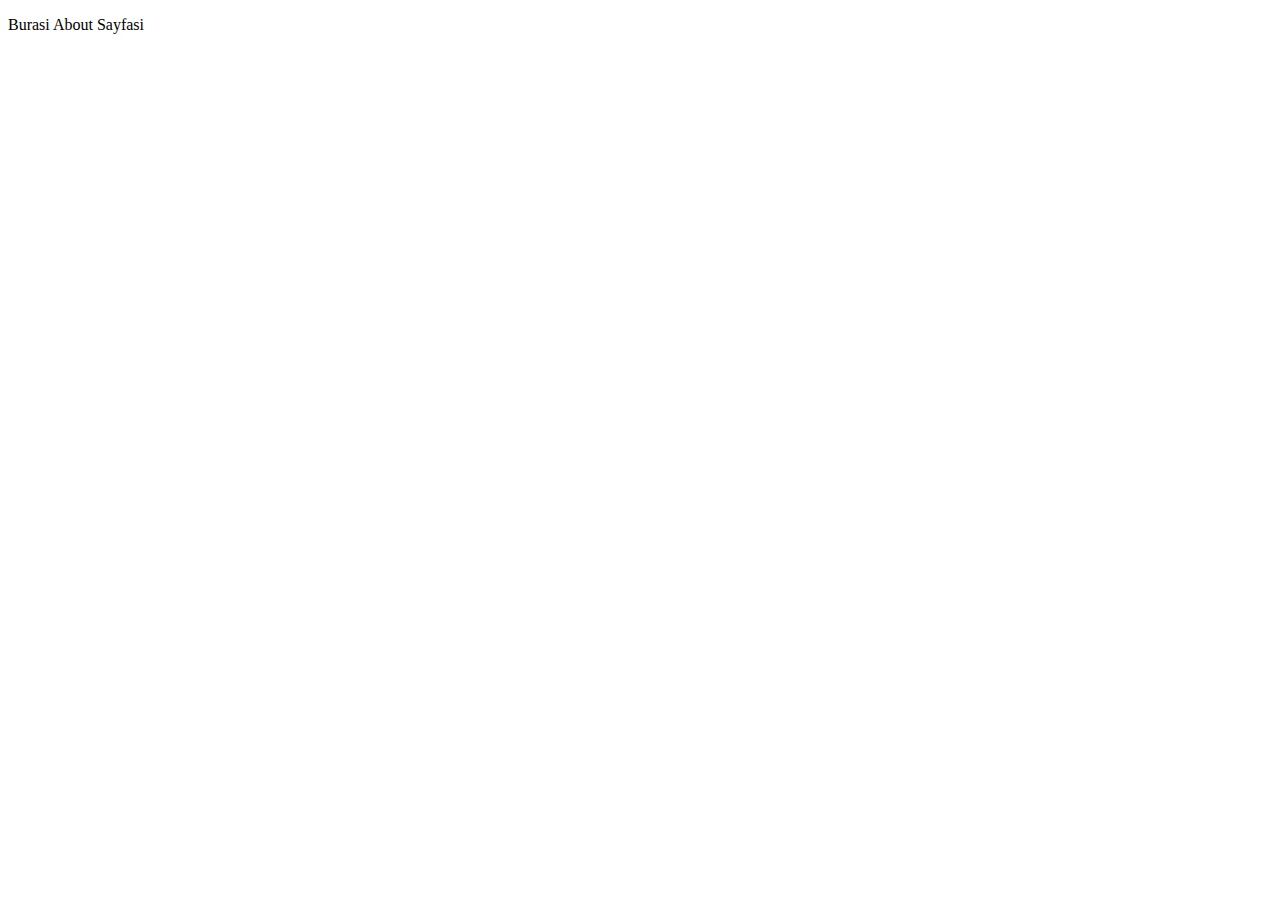
<file: about.html>
<!DOCTYPE html>
<html>
<head>
    <meta charset="UTF-8">
    <meta name="viewport" content="width=device-width, initial-scale=1.0">
    <title>About</title>
</head>
<body>
    <p>Burasi About Sayfasi</p>
</body>
</html>
</file>
<file: style.css>
body{
	font-family: 'Poppins', sans-serif;
}
.bolum1{
	height: 100vh;
	background: url("images/bg_1.jpg");
	background-size: cover;
	background-position: 50% 0;
	position: relative;
}
.overlay{
	width: 100%;
	height: 100%;
	background: rgba(0,0,0,0.6);
	position: absolute;
	top: 0;
	left: 0;
}
.navbar{
position: absolute;
	top: 30px;
	width: 85%;
	z-index: 999;
}
@media only screen and (max-width:768px){
	.navbar{
		background: rgba(0,0,0,0.8);
		position: fixed;
		top:0;
		left: 0;
		width: 100%;
	}
}
.bolum1 .navbar-brand{
	font-weight: 600;
	
}
.bolum1 .navbar li{
	margin-left: 15px;
}
.bolum1 .navbar li a{
	font-size: 15px;
	color: white !important;
	font-weight: 300;
	letter-spacing: 1px;
	transition: 0.2s;
}

.bolum1 .navbar .navbar-nav .active>a,
.bolum1 .navbar .navbar-nav a:hover{
	color: #f7b71d !important;
}

.bolum1 .container .row{
	height: 100vh;
	display: flex;
	align-items: center;
}

.bolum1 .sagicerik{
	padding: 25px;
	border-radius: 3px;
	
}


.bolum1 .sagicerik h3{
	color:black;
	font-size: 22px;
	font-weight: 500 !important;
	margin-bottom: 20px;
}

.bolum1 .sagicerik label{
	color:black;
	font-size: 13px;
	font-weight: 700;
	text-transform: uppercase;
}
.bolum1 .sagicerik input[type="submit"]{
	background-color: #fc983c !important;
	border:1px solid #fc983c !important;
	padding: 15px 0;
}
.bolum1 .sagicerik input[type="text"]{
	font-size: 12px;

}

@media only screen and (max-width:768px){
	.bolum1{
		height: 850px;
	}
	.bolum1 h2{
		margin-top:35px; 
	}

}
/*-------------Bölüm1 Sonu-----------*/
/*-------------Bölüm2 Başlangıç----------*/
.bolum2{
	margin:50px auto;
}
.bolum2 label{
	font-size: 16px;
	font-weight: 600;
}
.bolum2 select{
	font-size: 13px;
	
}
.bolum2 .btn.btn-primary{
	margin-top: 30px;
	background-color: #fc983c !important;
	border:none;
}
/*-------------Bölüm2 Sonu-----------*/

/*-------------Bölüm3 Başlangıç----------*/

.bolum3{
	margin-top: 50px;
	text-align: center;
}
.bolum3 p{
	color:#fc983c;
	font-size: 12px;
	font-weight: 800
}
.bolum3 h3{
	font-size: 40px;
	font-weight: 600;
	margin-bottom: 100px;
}

.bolum3 i{
	font-size: 25px;
	color: #fc983c;
}
.bolum3 h4{
	display: inline;
	font-size: 18px;
	font-weight: 600;
	padding: 5px;
	
}
.bolum3 .etiket{
	text-align: left;
}

.bolum3 .etiket p{
	font-size: 18px;
	font-weight: 500;
	line-height: 30px;
	color:#454545;
	margin-top: 30px;
	text-align: left;
}
/*-----------Bölüm3 Sonu-------*/

/*-----------Bölüm4 Başlangıç-------*/

.bolum4{
	margin-top: 100px;
	text-align: center;
}
.bolum4 p{
	font-size: 12px;
	color: #fc983c;
	font-weight: 600;
}

.bolum4 h3{
	font-size: 40px;
	font-weight: 600;
	margin-bottom: 100px;
}
.bolum4 .etiket{
	width:100%;
	text-align: center;
	border:1px solid #ababab;
	padding-bottom: 20px;
}
.bolum4 .etiket .img{
	width: 100%;
	height: 200px;
	position: relative;
	background-size: cover !important;
	background-position: center center !important;
}
.bolum4 .fiyat{
	background: white;
	
}
.bolum4 .tutar{
	font-size: 20px;
	padding: 10px;
	color: #fc983c;
}
.bolum4 .fiyat p{
	padding: 10px;
	margin-bottom: 0;
	
}
.bolum4 .fiyat .from-day span{
	display: block;
	font-size: 10px;
}

.bolum4 .col-md-6.col-lg-3{
	margin-bottom: 20px;
}


.bolum4 .etiket h5{
	margin-top: 30px;
	font-size: 20px;
	color: #000;
}
.bolum4 .etiket p{
	color: rgba(0,0,0,0.5)
}
.bolum4 .etiket .butonlar{
	display: flex;
	justify-content: space-around;
}
.bolum4 .etiket .butonlar .btn{
	width: 45%;
	color:#000;
	font-size: 14px;
	transition: 0.2s;
}
.bolum4 .etiket .butonlar .btn:hover{
    background: #fc983c;
	color: white;
	font-weight: 600;
}


/*------------ Bölüm4 Sonu----------------*/
/*-------------Bölüm 5 Başlangıç----------*/

.bolum5{
	display: flex;
	justify-content: center;
	height: 100vh;
	background: url("images/bg_2.jpg");
	background-size: cover;
	background-position: center center;
	position: relative;
}
.bolum5 .container{
	z-index: 100;
	position: absolute;
	color: white;
	text-align: center;
}

.bolum5 p{
	margin-top: 50px;
	font-size: 16px;
	color: white;
}
.bolum5 h2{
	color:white;
	font-size: 40px;
	margin-bottom: 100px;
}

.bolum5 .resim{
	width: 85px;
	height: 85px;
	border: 2px solid  #fc983c;
	border-radius: 100%;
	font-size: 30px;
	padding: 15px;
	display: inline-block;
	margin-bottom: 50px;
}

.bolum5 .icerik h3{
	color:#fff;
	font-size: 18px;
	font-weight: 800;
}
.bolum5 .icerik p{
	color:rgba(255,255,255,0.8) !important;
	font-size: 16px;
	line-height: 30px;
	margin:10px;
}

@media only screen and (max-width:768px){
	.bolum5{
		height: 1350px;
	}
	.bolum5 .icerik{
		margin-bottom: 50px;
	}

}
/*-----------Bölüm5 Sonu--------------*/
/*-----------Bölüm6 Başlangıç--------------*/

.bolum6{
	margin-top: 100px;
	text-align: center;
}

.bolum6 p{
	font-size: 12px;
	color: #fc983c;
	font-weight: 600;
}

.bolum6 h2{
	font-size: 40px;
	font-weight: 600;
	margin-bottom: 100px;
}
.bolum6 .card{
	text-align: center;
	height: 100%;
}
.bolum6 img{
	width: 100px;
	height: 100px;
	border-radius: 100%;
}
.bolum6 .card p{
	margin-top: 30px;
	font-size: 18px;
	line-height: 1.8;
	font-weight: 500;
	color:#666;
	
}
.bolum6 .card h5{
	font-size: 20px;
	 font-weight: 700;
	margin-bottom: 20px;
	color:#fc983c;
}
.bolum6 .card span{
	font-size: 16px;
	color:#ccc;
	font-weight: 600;
}

/*-----------Bölüm6 Sonu--------------*/
/*-----------Bölüm7 Başlangıç--------------*/
.bolum7{
	margin-top: 100px;
	
}
.bolum7 .resim{
	background-size: cover !important;
	background-position: center center !important;
	background-repeat: no-repeat !important;
}
.bolum7 .baslik p{
	font-size: 14px;
	color:#fc983c;
	font-weight: 600;
}

.bolum7 .baslik h3{
	font-size: 40px;
	font-weight: 800;
	margin-bottom: 50px;
}

.bolum7 article{
	padding: 40px;
}

.bolum7 article p.icerik{
	font-size: 16px;
	line-height: 1.8;
	font-weight: 500;
	color:#666;
	
}
.bolum7 article .btn{
	background-color: #fc983c;
	border:none;
	color:white;
}

@media only screen and (max-width:768px){
	.bolum7 .resim{
		height: 600px;
	}


}
/*-----------Bölüm7 Sonu--------------*/
/*-----------Bölüm8 Başlangıç--------------*/

footer{
	margin-top: 100px;
	background: #000;
	padding: 80px 0;
}
footer h3{
	color:#fff;
	margin-bottom: 40px;
	font-size: 20px;
}

footer p{
	line-height: 1.8;
	color: rgba(255,255,255,0.8)
	
}

footer ul.sosyalmedya{
margin-top: 40px;
	list-style: none;
	text-align: left;
	padding: 0;
}

footer ul.sosyalmedya li{
	display: block;
	float: left;
	margin-right: 10px;
	width: 45px;
	height: 45px;
	padding: 5px;
	text-align: center;
	border-radius: 100%;
	background-color: #171717;
	
}
footer ul.sosyalmedya li a{
	display: block;
	font-size: 25px;
	color:white;
}

footer ul.footerliste{
	list-style: none;
	margin: 0;
	padding: 0;
	
}
footer ul.footerliste li{
	display: block;
	margin-bottom: 10px;
	
}
footer ul.footerliste li a{
	text-decoration: none;
	color: rgba(255,255,255,0.7);
	
}
.footerliste i{
	color:#fff;
	float:left;
	margin-right: 5px;
	margin-top: 5px;
}

footer .lisans{
	margin-top: 40px;
	color:rgba(255,255,255,0.7);
}

.bolum2, .bolum3, .bolum4, .bolum5, .bolum6, .bolum7, footer{
	opacity: 0;
}
</file>
